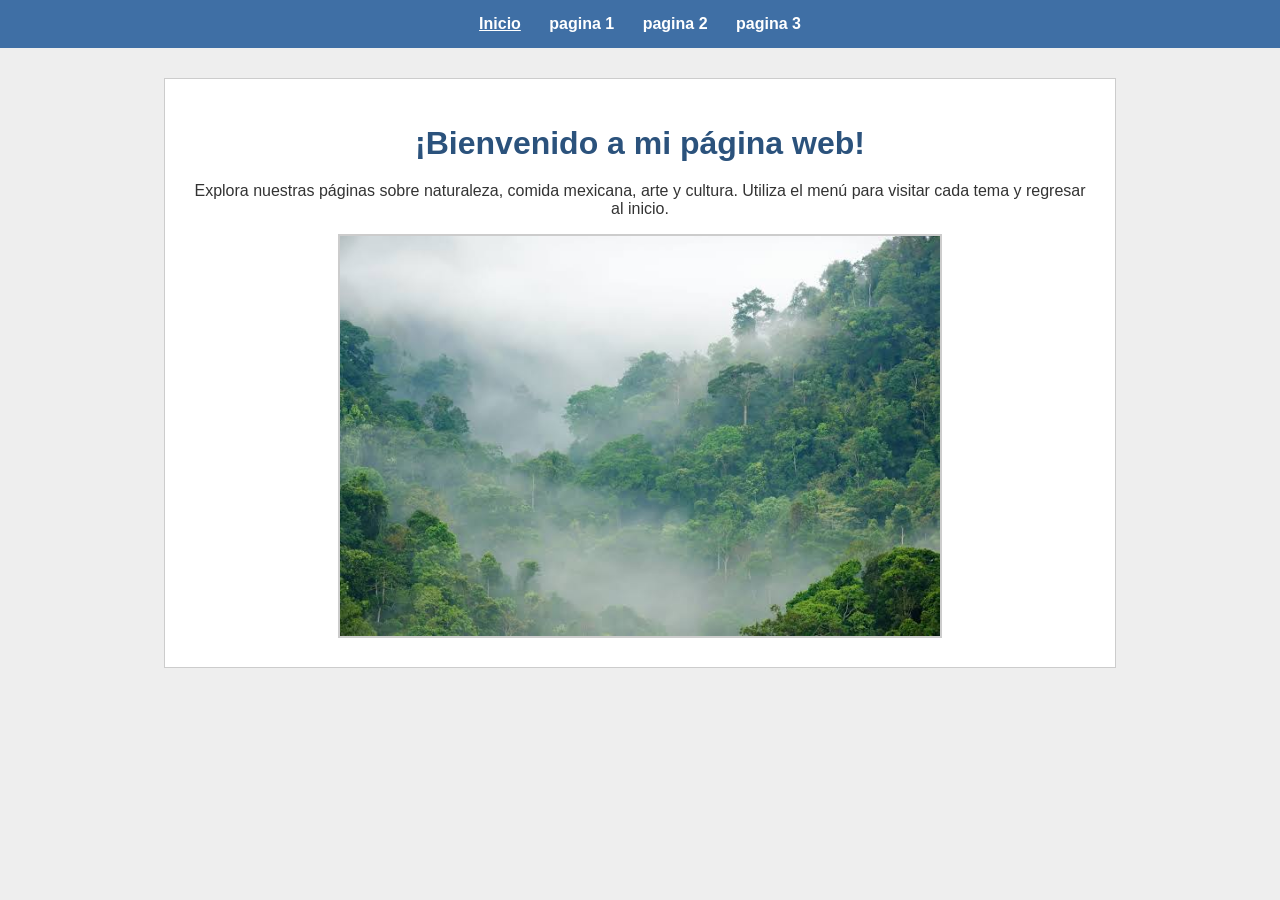
<file: index.html>
<!DOCTYPE html>
<html lang="es">
<head>
    <meta charset="UTF-8">
    <meta name="viewport" content="width=device-width, initial-scale=1.0">
    <title>Mi primera página</title>
    <link rel="stylesheet" href="css/styles.css">
</head>
<body>
    <nav>
        <a href="index.html" class="active" aria-current="page">Inicio</a>
        <a href="pagina1.html">pagina 1</a>
        <a href="pagina2.html">pagina 2</a>
        <a href="pagina3.html">pagina 3</a>
</nav>

    <main>
        <h1>¡Bienvenido a mi página web!</h1>
        <p>Explora nuestras páginas sobre naturaleza, comida mexicana, arte y cultura. Utiliza el menú para visitar cada tema y regresar al inicio.</p>
        <img src="img/bosque.jpg" alt="Imagen principal de mi página">
    </main>
</body>
</html>
</file>
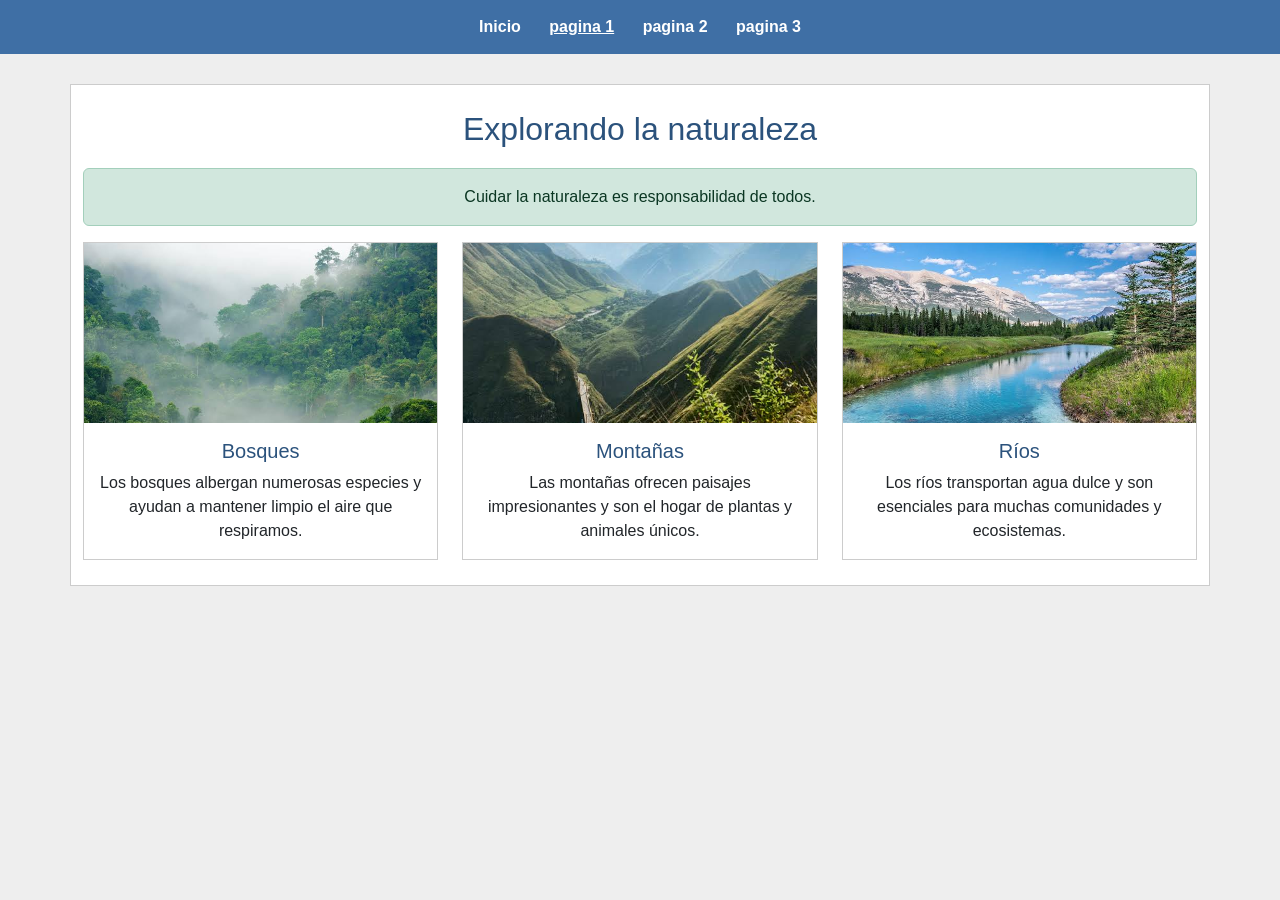
<file: pagina1.html>
<!DOCTYPE html>
<html lang="es">
<head>
    <meta charset="UTF-8">
    <meta name="viewport" content="width=device-width, initial-scale=1.0">
    <title>Página 1 | Naturaleza</title>
    <link rel="stylesheet" href="css/bootstrap.min.css">
    <link rel="stylesheet" href="css/styles.css">
    </head>
<body>
    <nav>
        <a href="index.html">Inicio</a>
        <a href="pagina1.html" class="active" aria-current="page">pagina 1</a>
        <a href="pagina2.html">pagina 2</a>
        <a href="pagina3.html">pagina 3</a>
    </nav>

    <main class="container">
        <h1>Explorando la naturaleza</h1>

        <div class="alert alert-success" role="alert">
            Cuidar la naturaleza es responsabilidad de todos.
        </div>

        <div class="row row-cols-1 row-cols-md-3 g-4">

            <div class="col">
                <div class="card h-100">
                <img src="img/bosque.jpg" class="card-img-top" alt="Árboles en un bosque">
                    <div class="card-body">
                        <h2 class="card-title h5">Bosques</h2>
                        <p class="card-text">Los bosques albergan numerosas especies y ayudan a mantener limpio el aire que respiramos.</p>
                    </div>
                </div>
            </div>

            <div class="col">
                <div class="card h-100">
                <img src="img/montana.jpg" class="card-img-top" alt="Paisaje de montaña">
                    <div class="card-body">
                        <h2 class="card-title h5">Montañas</h2>
                        <p class="card-text">Las montañas ofrecen paisajes impresionantes y son el hogar de plantas y animales únicos.</p>
                    </div>
                </div>
            </div>

            <div class="col">
                <div class="card h-100">
                    <img src="img/rio.jpg" class="card-img-top" alt="Río rodeado de vegetación">
                    <div class="card-body">
                        <h2 class="card-title h5">Ríos</h2>
                        <p class="card-text">Los ríos transportan agua dulce y son esenciales para muchas comunidades y ecosistemas.</p>
                    </div>
                </div>
            </div>
        </div>
    </main>
</body>
</html>
</file>
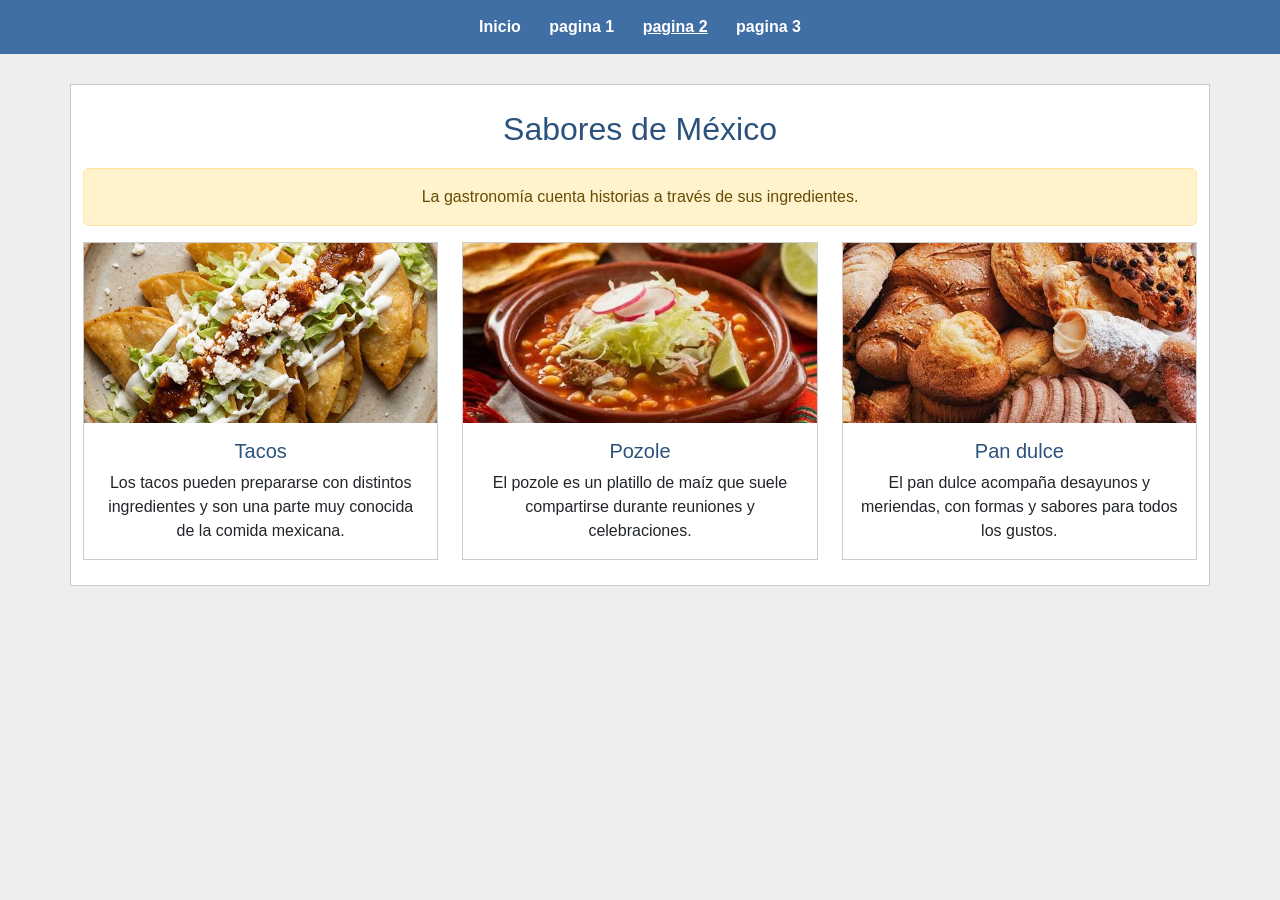
<file: pagina2.html>
<!DOCTYPE html>
<html lang="es">
<head>
    <meta charset="UTF-8">
    <meta name="viewport" content="width=device-width, initial-scale=1.0">
    <title>Página 2 | Gastronomía</title>
    <link rel="stylesheet" href="css/bootstrap.min.css">
    <link rel="stylesheet" href="css/styles.css">
</head>
<body>
<nav>
    <a href="index.html">Inicio</a>
    <a href="pagina1.html">pagina 1</a>
    <a href="pagina2.html" class="active" aria-current="page">pagina 2</a>
    <a href="pagina3.html">pagina 3</a>
</nav>

<main class="container">
    <h1>Sabores de México</h1>

    <div class="alert alert-warning" role="alert">
        La gastronomía cuenta historias a través de sus ingredientes.
    </div>

    <div class="row row-cols-1 row-cols-md-3 g-4">
        <div class="col">
            <div class="card h-100">
                <img src="img/tacos.jpg" class="card-img-top" alt="Plato de tacos">
                <div class="card-body">
                    <h2 class="card-title h5">Tacos</h2>
                    <p class="card-text">Los tacos pueden prepararse con distintos ingredientes y son una parte muy conocida de la comida mexicana.</p>
                </div>
            </div>
        </div>

    <div class="col">
        <div class="card h-100">
        <img src="img/pozole.jpg" class="card-img-top" alt="Plato de pozole">
            <div class="card-body">
                <h2 class="card-title h5">Pozole</h2>
                <p class="card-text">El pozole es un platillo de maíz que suele compartirse durante reuniones y celebraciones.</p>
            </div>
        </div>
    </div>

    <div class="col">
        <div class="card h-100">
        <img src="img/pan.jpg" class="card-img-top" alt="Pan dulce mexicano">
            <div class="card-body">
                <h2 class="card-title h5">Pan dulce</h2>
                <p class="card-text">El pan dulce acompaña desayunos y meriendas, con formas y sabores para todos los gustos.</p>
            </div>
        </div>
    </div>
    </div>
</main>
</body>
</html>
</file>
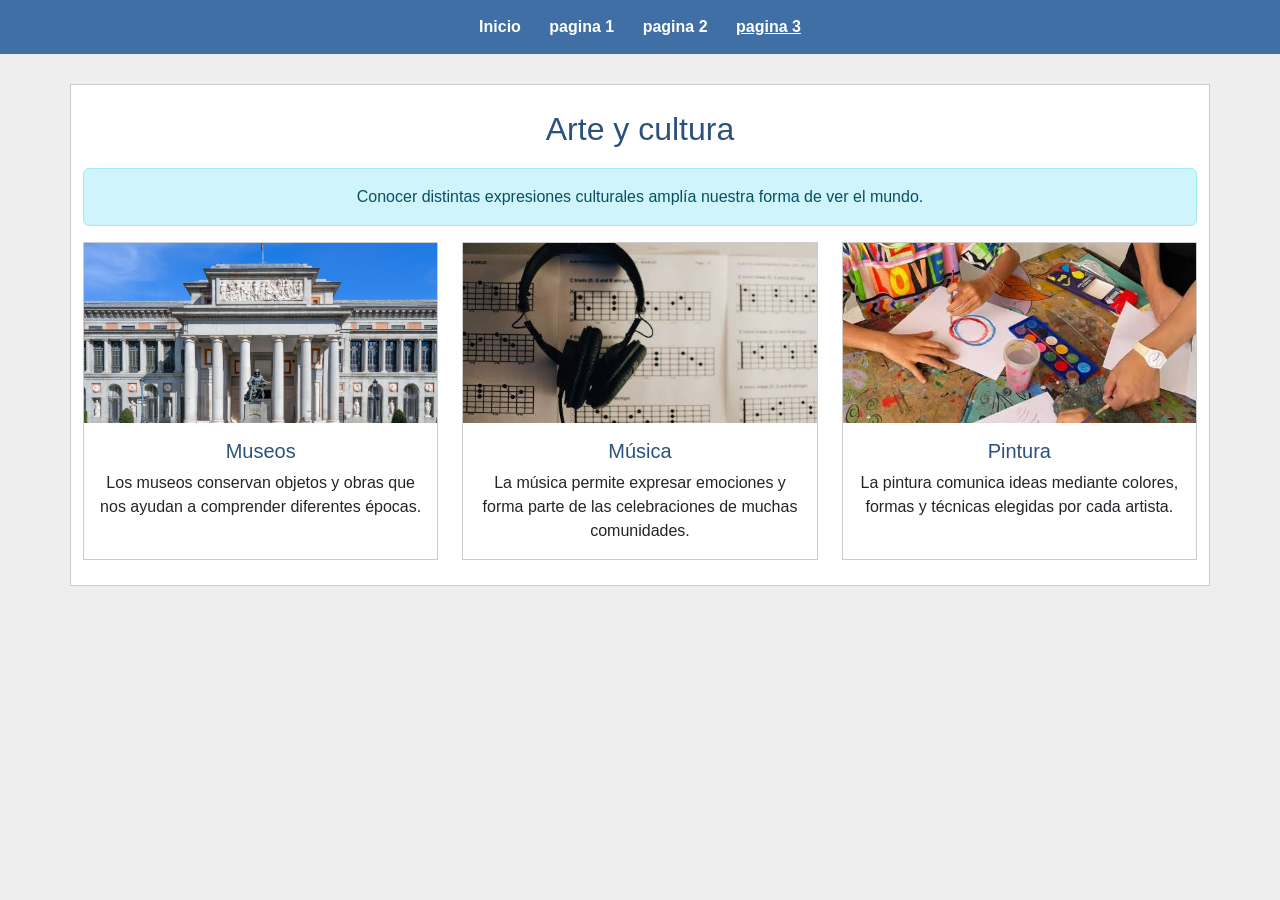
<file: pagina3.html>
<!DOCTYPE html>
<html lang="es">
    <head>
        <meta charset="UTF-8">
        <meta name="viewport" content="width=device-width, initial-scale=1.0">
        <title>Página 3 | Cultura</title>
        <link rel="stylesheet" href="css/bootstrap.min.css">
        <link rel="stylesheet" href="css/styles.css">
    </head>
<body>
    <nav>
        <a href="index.html">Inicio</a>
        <a href="pagina1.html">pagina 1</a>
        <a href="pagina2.html">pagina 2</a>
        <a href="pagina3.html" class="active" aria-current="page">pagina 3</a>
    </nav>

    <main class="container">

    <h1>Arte y cultura</h1>

    <div class="alert alert-info" role="alert">
        Conocer distintas expresiones culturales amplía nuestra forma de ver el mundo.
    </div>

    <div class="row row-cols-1 row-cols-md-3 g-4">
    
        <div class="col">
            <div class="card h-100">
                <img src="img/museo.jpg" class="card-img-top" alt="Sala de un museo">
                <div class="card-body">
                    <h2 class="card-title h5">Museos</h2>
                    <p class="card-text">Los museos conservan objetos y obras que nos ayudan a comprender diferentes épocas.</p>
                </div>
            </div>
        </div>

    <div class="col">
        <div class="card h-100">
        <img src="img/musica.jpg" class="card-img-top" alt="Instrumentos musicales">
            <div class="card-body">
                <h2 class="card-title h5">Música</h2>
                <p class="card-text">La música permite expresar emociones y forma parte de las celebraciones de muchas comunidades.</p>
            </div>
        </div>
    </div>

        <div class="col">
            <div class="card h-100">
            <img src="img/pintura.jpg" class="card-img-top" alt="Obra de pintura">
                <div class="card-body">
                    <h2 class="card-title h5">Pintura</h2>
                    <p class="card-text">La pintura comunica ideas mediante colores, formas y técnicas elegidas por cada artista.</p>
                </div>
            </div>
        </div>
    </div>
</main>
</body>
</html>
</file>
<file: css/styles.css>
body {
    margin: 0;
    font-family: Arial, sans-serif;
    background-color: #eeeeee;
    color: #333333;
}

nav {
    background-color: #3f6fa5;
    padding: 15px;
    text-align: center;
}

nav a {
    color: white;
    margin: 0 12px;
    text-decoration: none;
    font-weight: bold;
}

nav a:hover,
nav a.active {
    text-decoration: underline;
}

main {
    max-width: 900px;
    margin: 30px auto;
    padding: 25px;
    background-color: white;
    border: 1px solid #cccccc;
    text-align: center;
}

h1 {
    color: #2b527c;
    font-size: 32px;
    margin-bottom: 20px;
}

main > img {
    width: 100%;
    max-width: 600px;
    height: auto;
    border: 2px solid #cccccc;
}

.card {
    border: 1px solid #cccccc;
    border-radius: 0;
}

.card-img-top {
    width: 100%;
    height: 180px;
    object-fit: cover;
    border-radius: 0;
}

.card-title {
    color: #2b527c;
}
</file>
